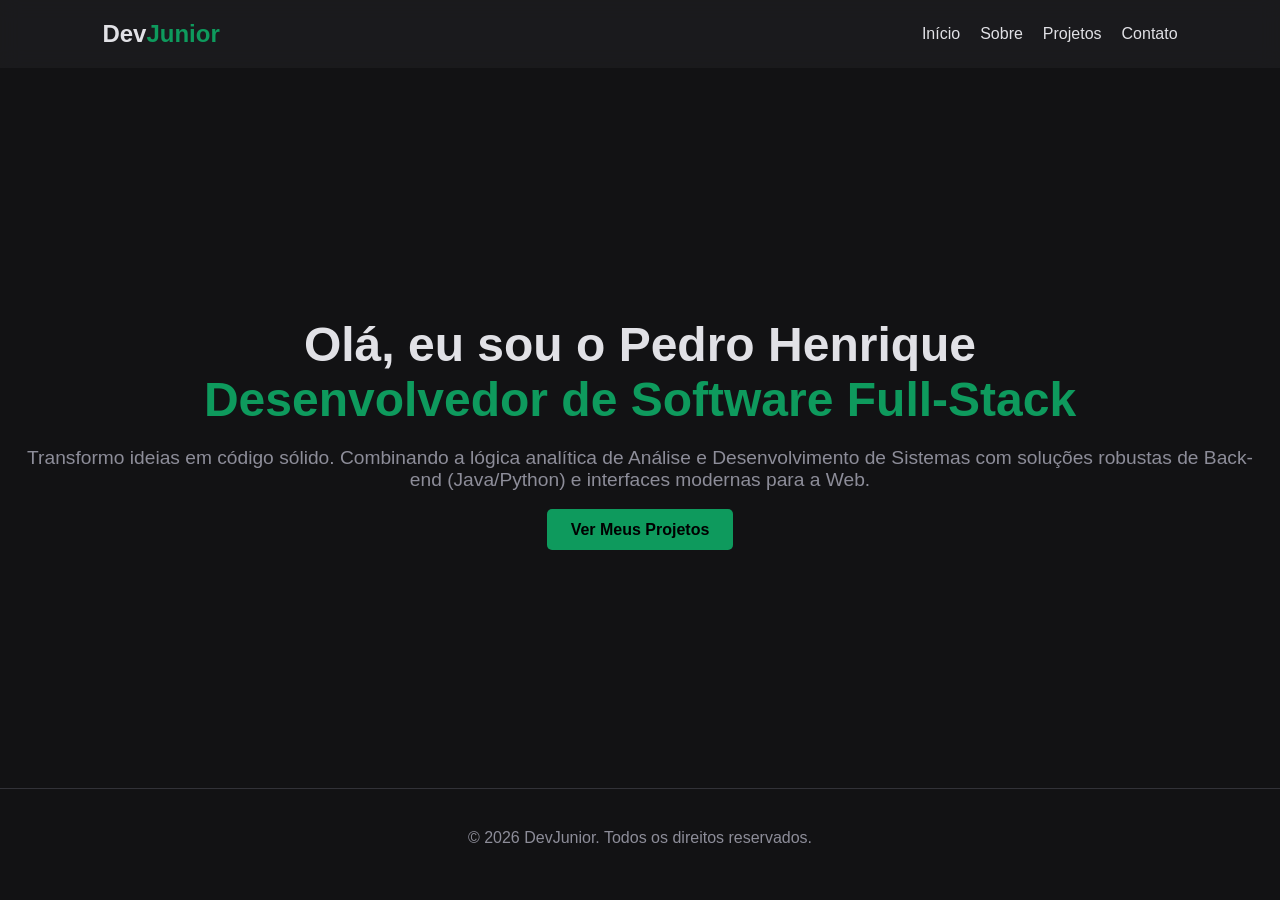
<file: index.html>
<!DOCTYPE html>
<html lang="pt-BR">
<head>
    <meta charset="UTF-8">
    <meta name="viewport" content="width=device-width, initial-scale=1.0">
    <title>Meu Portfólio - DevJunior</title>
    <link rel="stylesheet" href="style.css">
</head>
<body>

    <header class="navbar">
        <div class="logo">Dev<span>Junior</span></div>
        <nav>
            <ul class="nav-links">
                <li><a href="index.html">Início</a></li>
                <li><a href="sobre.html">Sobre</a></li>
                <li><a href="projetos.html">Projetos</a></li>
                <li><a href="contato.html">Contato</a></li>
            </ul>
        </nav>
    </header>

    <section id="home" class="hero-section">
        <div class="hero-content">
            <h1>Olá, eu sou o Pedro Henrique <br><span>Desenvolvedor de Software Full-Stack</span></h1>
<p>Transformo ideias em código sólido. Combinando a lógica analítica de Análise e Desenvolvimento de Sistemas com soluções robustas de Back-end (Java/Python) e interfaces modernas para a Web.</p>
            <a href="projetos.html" class="btn">Ver Meus Projetos</a>
        </div>
    </section>

    <footer>
        <p>&copy; 2026 DevJunior. Todos os direitos reservados.</p>
    </footer>

</body>
</html>
</file>
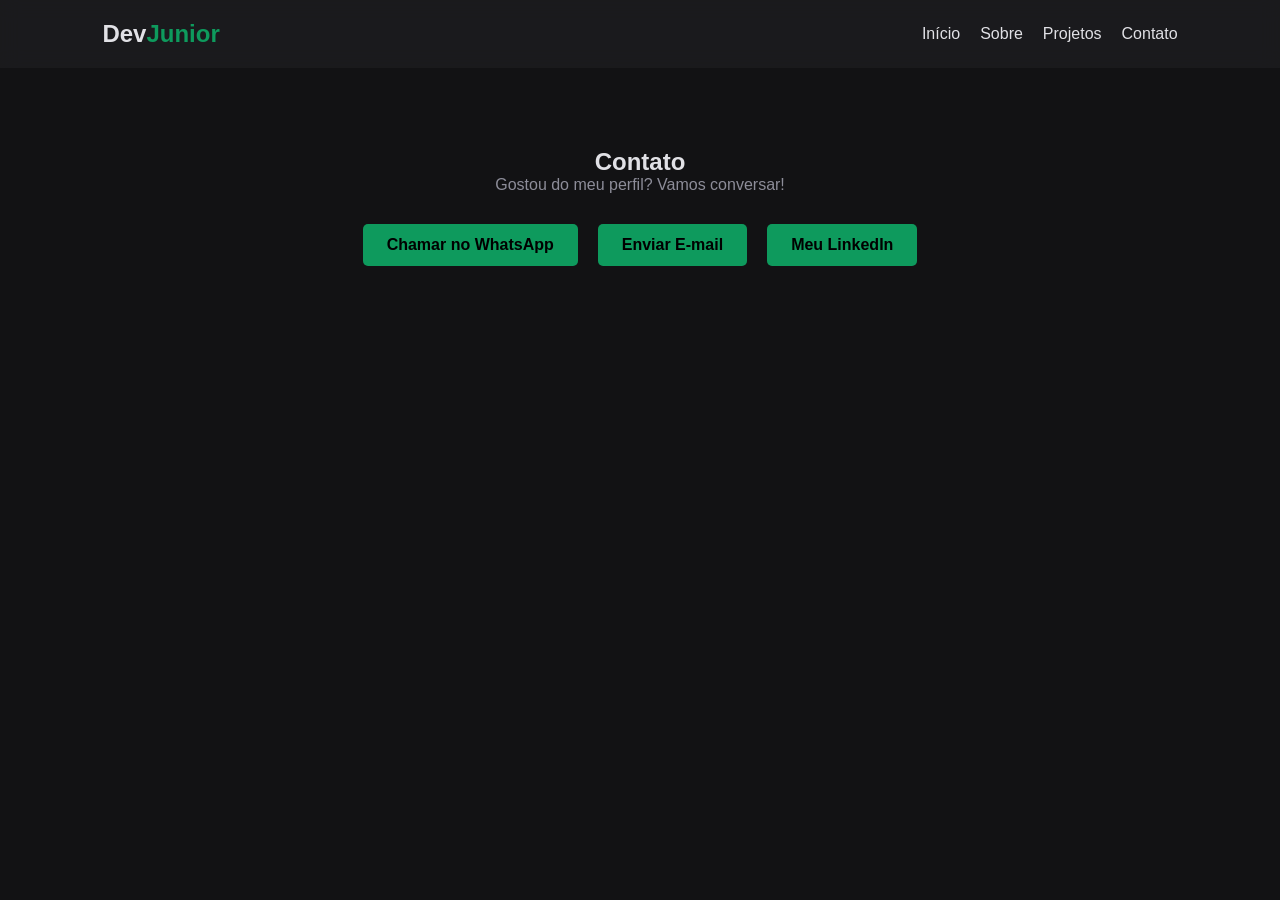
<file: contato.html>
<!DOCTYPE html>
<html lang="pt-BR">
<head>
    <meta charset="UTF-8">
    <meta name="viewport" content="width=device-width, initial-scale=1.0">
    <title>Contato - DevJunior</title>
    <link rel="stylesheet" href="style.css">
</head>
<body>

    <header class="navbar">
        <div class="logo">Dev<span>Junior</span></div>
        <nav>
            <ul class="nav-links">
                <li><a href="index.html">Início</a></li>
                <li><a href="sobre.html">Sobre</a></li>
                <li><a href="projetos.html">Projetos</a></li>
                <li><a href="contato.html">Contato</a></li>
            </ul>
        </nav>
    </header>

    <section style="padding: 80px 8%; text-align: center;">
        <h2>Contato</h2>
        <p style="margin-bottom: 30px; color: var(--text-muted);">Gostou do meu perfil? Vamos conversar!</p>
        
        <div style="display: flex; justify-content: center; gap: 20px;">
            <a href="https://wa.me/5511958541921" target="_blank" class="btn">Chamar no WhatsApp</a>
            <a href="https://mail.google.com/mail/?view=cm&fs=1&to=baksa.pedro@gmail.com" target="_blank" class="btn">Enviar E-mail</a>
            <a href="https://www.linkedin.com" target="_blank" class="btn">Meu LinkedIn</a>
        </div>
    </section>

</body>
</html>
</file>
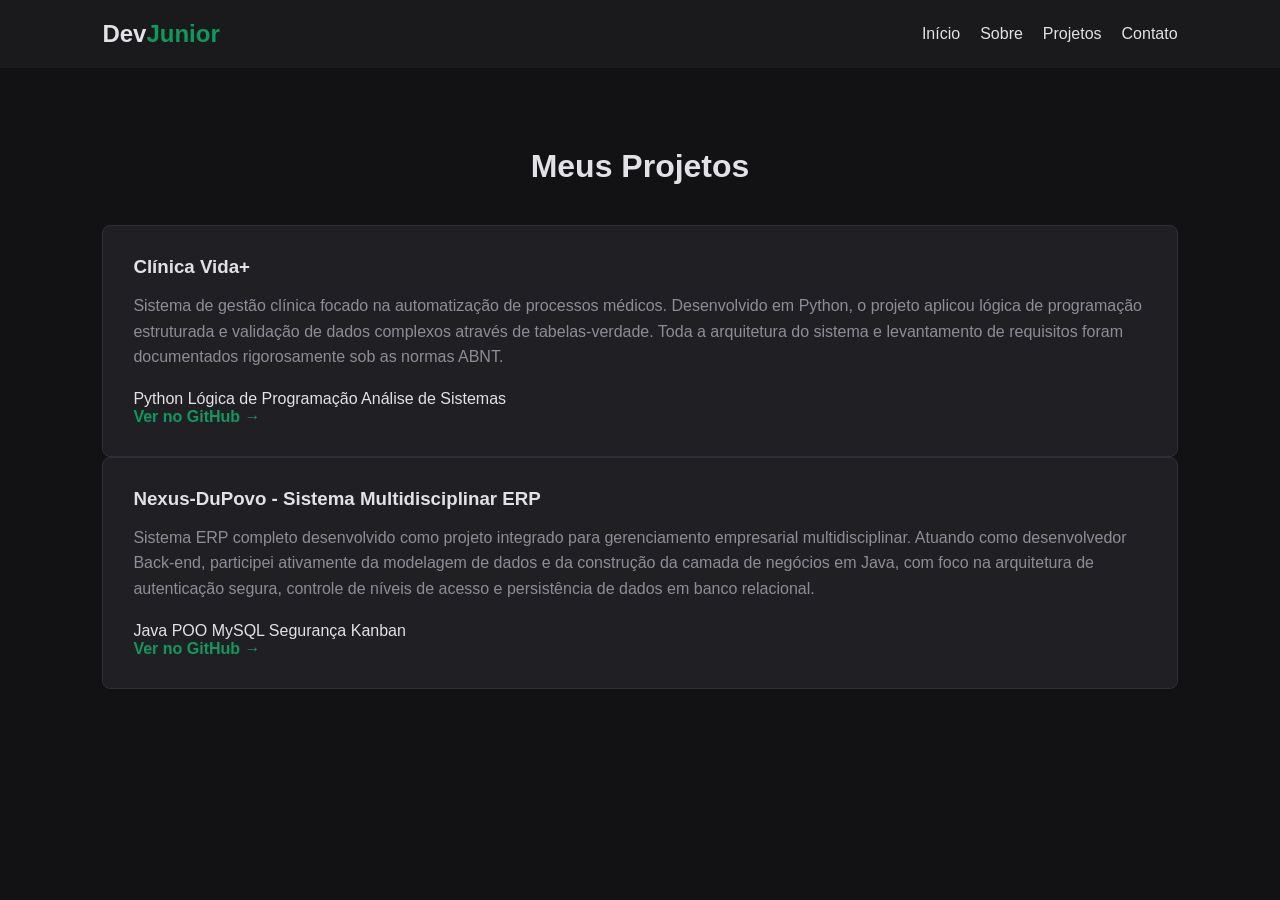
<file: projetos.html>
<!DOCTYPE html>
<html lang="pt-BR">
<head>
    <meta charset="UTF-8">
    <meta name="viewport" content="width=device-width, initial-scale=1.0">
    <title>Meus Projetos - DevJunior</title>
    <link rel="stylesheet" href="style.css?v=1">
</head>
<body>

    <header class="navbar">
        <div class="logo">Dev<span>Junior</span></div>
        <nav>
            <ul class="nav-links">
                <li><a href="index.html">Início</a></li>
                <li><a href="sobre.html">Sobre</a></li>
                <li><a href="projetos.html">Projetos</a></li>
                <li><a href="contato.html">Contato</a></li>
            </ul>
        </nav>
    </header>

    <section class="projects-section">
        <h2>Meus Projetos</h2>
        
        <!-- CONTAINER QUE ORGANIZA OS DOIS CARTÕES LADO A LADO OU SEPARADOS -->
        <div class="projects-container">

            <!-- CARTÃO 1: CLÍNICA VIDA+ -->
            <div class="project-card">
                <h3>Clínica Vida+</h3>
                <p>Sistema de gestão clínica focado na automatização de processos médicos. Desenvolvido em Python, o projeto aplicou lógica de programação estruturada e validação de dados complexos através de tabelas-verdade. Toda a arquitetura do sistema e levantamento de requisitos foram documentados rigorosamente sob as normas ABNT.</p>
                <div class="tags">
                    <span class="tag">Python</span>
                    <span class="tag">Lógica de Programação</span>
                    <span class="tag">Análise de Sistemas</span>
                </div>
                <a href="https://github.com/Pedrobaksa/clinica-vida-mais" target="_blank" class="project-link">Ver no GitHub →</a>
            </div> <!-- Fechamento correto do primeiro cartão -->

            <!-- CARTÃO 2: NEXUS-DUPOVO ERP -->
            <div class="project-card">
                <h3>Nexus-DuPovo - Sistema Multidisciplinar ERP</h3>
                <p>Sistema ERP completo desenvolvido como projeto integrado para gerenciamento empresarial multidisciplinar. Atuando como desenvolvedor Back-end, participei ativamente da modelagem de dados e da construção da camada de negócios em Java, com foco na arquitetura de autenticação segura, controle de níveis de acesso e persistência de dados em banco relacional.</p>
<div class="tags">
    <span class="tag">Java</span>
    <span class="tag">POO</span>
    <span class="tag">MySQL</span>
    <span class="tag">Segurança</span>
    <span class="tag">Kanban</span>
</div>
                <a href="https://github.com/Pedrobaksa/Nexus-DuPovo" target="_blank" class="project-link">Ver no GitHub →</a>
            </div> <!-- Fechamento correto do segundo cartão -->

        </div> <!-- Fechamento do container -->
    </section> <!-- Fechamento da seção de projetos -->

</body>
</html>
</file>
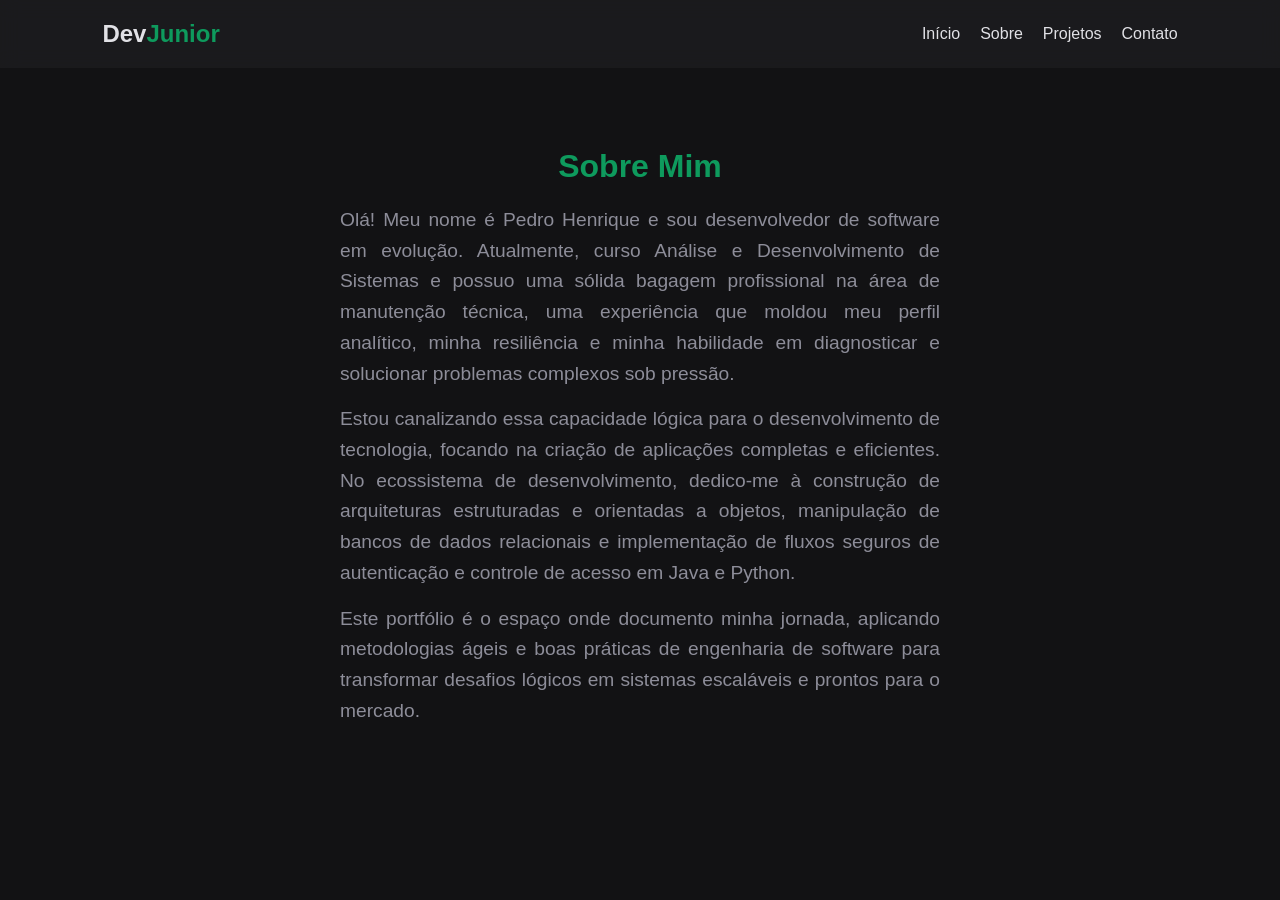
<file: sobre.html>
<!DOCTYPE html>
<html lang="pt-BR">
<head>
    <meta charset="UTF-8">
    <meta name="viewport" content="width=device-width, initial-scale=1.0">
    <title>Sobre Mim - DevJunior</title>
    <link rel="stylesheet" href="style.css">
</head>
<body>

    <!-- Menu de Navegação (Igual ao outro para manter o padrão) -->
    <header class="navbar">
        <div class="logo">Dev<span>Junior</span></div>
        <nav>
            <ul class="nav-links">
                <!-- Agora apontamos para o index.html nas âncoras -->
                <li><a href="index.html#home">Início</a></li>
                <li><a href="sobre.html">Sobre</a></li>
                <li><a href="index.html#projetos">Projetos</a></li>
                <li><a href="index.html#contato">Contato</a></li>
            </ul>
        </nav>
    </header>

    <!-- Conteúdo da Página Sobre -->
    <main style="padding: 80px 8%; text-align: center;">
        <h1 style="color: var(--primary-color); margin-bottom: 20px;">Sobre Mim</h1>
        
        <p style="font-size: 1.2rem; max-width: 600px; margin: 0 auto 15px auto; line-height: 1.6; color: var(--text-muted); text-align: justify;">
            Olá! Meu nome é Pedro Henrique e sou desenvolvedor de software em evolução. Atualmente, curso Análise e Desenvolvimento de Sistemas e possuo uma sólida bagagem profissional na área de manutenção técnica, uma experiência que moldou meu perfil analítico, minha resiliência e minha habilidade em diagnosticar e solucionar problemas complexos sob pressão.
        </p>

        <p style="font-size: 1.2rem; max-width: 600px; margin: 0 auto 15px auto; line-height: 1.6; color: var(--text-muted); text-align: justify;">
            Estou canalizando essa capacidade lógica para o desenvolvimento de tecnologia, focando na criação de aplicações completas e eficientes. No ecossistema de desenvolvimento, dedico-me à construção de arquiteturas estruturadas e orientadas a objetos, manipulação de bancos de dados relacionais e implementação de fluxos seguros de autenticação e controle de acesso em Java e Python.
        </p>

        <p style="font-size: 1.2rem; max-width: 600px; margin: 0 auto; line-height: 1.6; color: var(--text-muted); text-align: justify;">
            Este portfólio é o espaço onde documento minha jornada, aplicando metodologias ágeis e boas práticas de engenharia de software para transformar desafios lógicos em sistemas escaláveis e prontos para o mercado.
        </p>
    </main>

</body>
</html>
</file>
<file: style.css>
/* ==========================================================================
   Configurações Globais e Variáveis
   ========================================================================== */
:root {
    --bg-color: #121214;
    --card-bg: #202024;
    --text-color: #e1e1e6;
    --primary-color: #0e9a5d;
    --text-muted: #8d8d99;
}

* {
    margin: 0;
    padding: 0;
    box-sizing: border-box;
    font-family: 'Segoe UI', Tahoma, Geneva, Verdana, sans-serif;
    scroll-behavior: smooth; /* Efeito de rolagem suave */
}

body {
    background-color: var(--bg-color);
    color: var(--text-color);
}

a {
    text-decoration: none;
    color: inherit;
}

/* ==========================================================================
   Navegação (Flexbox)
   ========================================================================== */
.navbar {
    display: flex;
    justify-content: space-between;
    align-items: center;
    padding: 20px 8%;
    background-color: rgba(29, 29, 32, 0.8);
    backdrop-filter: blur(10px); /* Efeito de vidro borrado */
    position: sticky;
    top: 0;
    z-index: 100;
}

.logo {
    font-size: 1.5rem;
    font-weight: bold;
}

.logo span {
    color: var(--primary-color);
}

.nav-links {
    display: flex;
    list-style: none;
    gap: 20px;
}

.nav-links a:hover {
    color: var(--primary-color);
    transition: 0.3s;
}

/* ==========================================================================
   Seção Hero
   ========================================================================== */
.hero-section {
    height: 80vh;
    display: flex;
    justify-content: center;
    align-items: center;
    text-align: center;
    padding: 0 20px;
}

.hero-content h1 {
    font-size: 3rem;
    margin-bottom: 20px;
}

.hero-content h1 span {
    color: var(--primary-color);
}

.hero-content p {
    font-size: 1.2rem;
    color: var(--text-muted);
    margin-bottom: 30px;
}

.btn {
    background-color: var(--primary-color);
    color: #000;
    padding: 12px 24px;
    border-radius: 5px;
    font-weight: bold;
    transition: 0.3s;
}

.btn:hover {
    background-color: #02a94d;
    box-shadow: 0 0 15px rgba(4, 211, 97, 0.4);
}

/* ==========================================================================
   Seção de Projetos (Grid)
   ========================================================================== */
.projects-section {
    padding: 80px 8%;
}

.projects-section h2 {
    font-size: 2rem;
    margin-bottom: 40px;
    text-align: center;
}

.projects-grid {
    display: grid;
    grid-template-columns: repeat(auto-fit, minmax(280px, 1fr)); /* Responsivo automático */
    gap: 20px;
}

.project-card {
    background-color: var(--card-bg);
    padding: 30px;
    border-radius: 8px;
    border: 1px solid #2f2f37;
    transition: transform 0.3s, border-color 0.3s;
}

.project-card:hover {
    transform: translateY(-5px);
    border-color: var(--primary-color);
}

.project-card h3 {
    margin-bottom: 15px;
}

.project-card p {
    color: var(--text-muted);
    margin-bottom: 20px;
    line-height: 1.6;
}

.project-card a {
    color: var(--primary-color);
    font-weight: bold;
}

/* ==========================================================================
   Rodapé
   ========================================================================== */
footer {
    text-align: center;
    padding: 40px;
    color: var(--text-muted);
    border-top: 1px solid #323238;
}

/* ==========================================================================
   Responsividade (Media Queries)
   ========================================================================== */
@media (max-width: 768px) {
    .navbar {
        flex-direction: column;
        gap: 15px;
    }
    
    .hero-content h1 {
        font-size: 2.2rem;
    }
}
</file>
